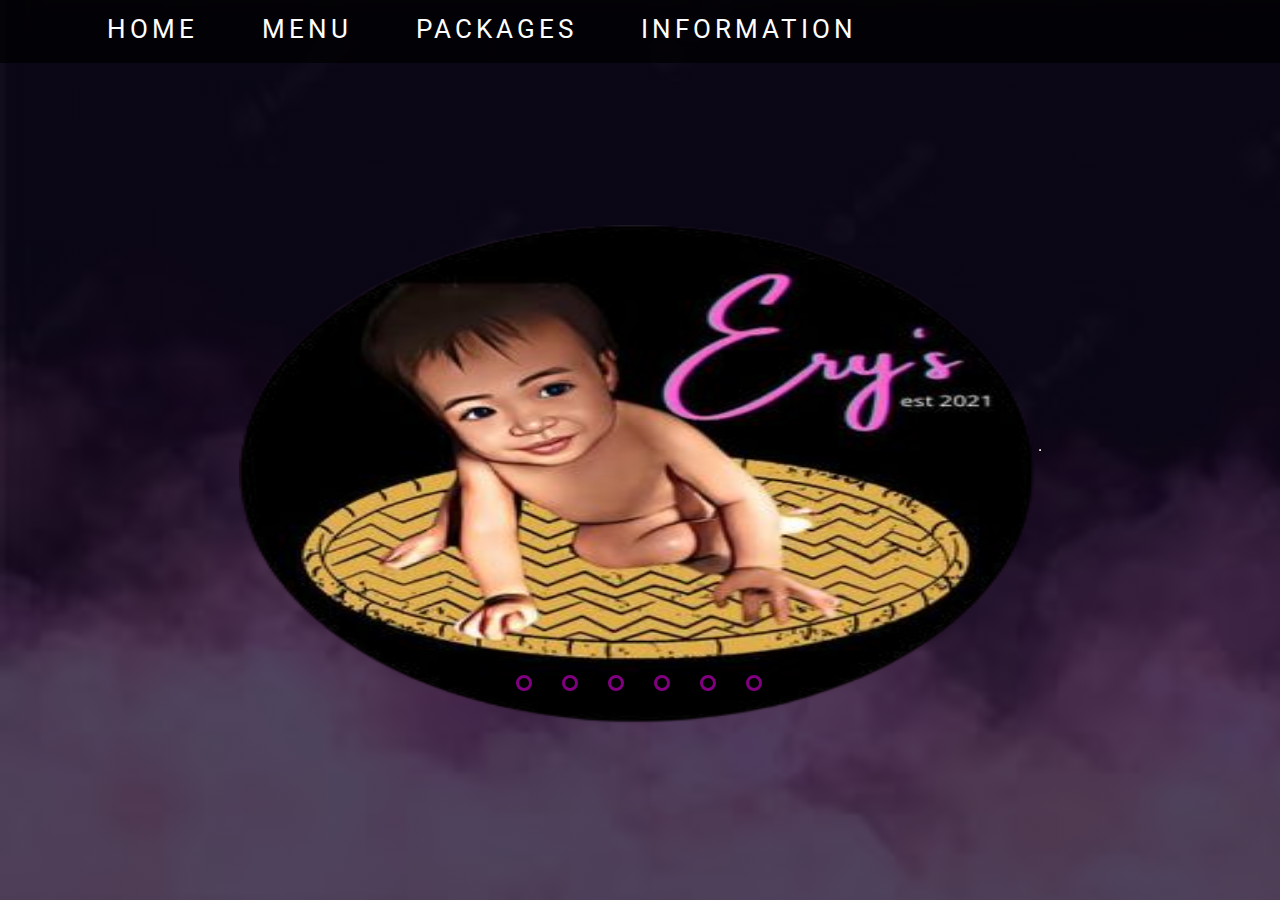
<file: index.html>
<!Doctype html>
<html>
<head>
	<meta charset="utf-8">
	<meta name="viewport" content="with=device-width, initial-	scale=1.0">
	 <title>Ery's - Bilao Packages</title>
	 <link rel="stylesheet" href="style.css">
	 <link rel="preconnect" href="https://fonts.googleapis.com">
<link rel="preconnect" href="https://fonts.gstatic.com" crossorigin>
<link href="https://fonts.googleapis.com/css2?family=Roboto:wght@500&display=swap" rel="stylesheet">
<style>
*{
	z-index: 1;
}
.slider{
    width: 800px;
    height: 550px;
    border-radius: 10px;
    overflow: hidden;
}

.slides{
    width: 500%;
    height: 500px;
    display: flex;
}

.slides input{
    display: none;
}

.slide{
    width: 20%;
    transition: 3s;
}

.slide img{
    width: 800px;
    height: 500px;
	margin-top: 50px;
}

.navigation-manual{
    position: absolute;
    width: 800px;
    margin-top: 500px;
    display:flex;
    justify-content: center;
}

.manual-btn{
    border: 3.5px solid purple;
    padding: 5px;
    border-radius: 10px;
    cursor: pointer;
    transition: 1s;
}

.manual-btn:not(:last-child){
    margin-right: 30px;
}

.manual-btn:hover{
    border: 3.5px solid black;
    background: purple;
}

#radio1:checked ~ .first{
    margin-left: 0;
}

#radio2:checked ~ .first{
    margin-left: -20%;
}

#radio3:checked ~ .first{
    margin-left: -40%;
}

#radio4:checked ~ .first{
    margin-left: -60%;
}

#radio5:checked ~ .first{
    margin-left: -80%;
}

#radio6:checked ~ .first{
    margin-left: -100%;
}

.navigation-auto{
    position: absolute;
    display: flex;
    width: 800px;
    justify-content: center;
    margin-top: 500px;
}

.navigation-auto div{
    border: 3.5px solid black;
    padding: 5px;
    border-radius: 10px;
    transition: 1s;
}

.navigation-auto div:not(:last-child){
    margin-right: 30px;
}

#radio1:checked ~ .navigation-auto .auto-btn1{
    background: white;
}

#radio2:checked ~ .navigation-auto .auto-btn2{
    background: white;
}

#radio3:checked ~ .navigation-auto .auto-btn3{
    background: white;
}
#radio4:checked ~ .navigation-auto .auto-btn4{
    background: white;
}
#radio5:checked ~ .navigation-auto .auto-btn5{
    background: white;
}
#radio6:checked ~ .navigation-auto .auto-btn6{
    background: white;
}
</style>
</head>
<body>
	<section class="header">
		<nav>
			<div class="nav-links">
				<ul>
					<li><a href="index.html" class="active">HOME</a></li>
					<li><a href="menu.html">MENU</a></li>
					<li><a href="packages.html">PACKAGES</a></li>
					<li><a href="information.html">INFORMATION</a></li>
				</ul>
			</div>
		</nav>

	</section>
	</div>
	<section class="headers"></section>
	
	<div class="slider">
		<div class="slides">
			<input type="radio" name="radio-btn" id="radio1">
			<input type="radio" name="radio-btn" id="radio2">
			<input type="radio" name="radio-btn" id="radio3">
			<input type="radio" name="radio-btn" id="radio4">
			<input type="radio" name="radio-btn" id="radio5">
			<input type="radio" name="radio-btn" id="radio6">
			<div class="slide first">
				<img src="eryl.png" alt=""></a>
			</div>
			<div class="slide">
				<img src="fb5.jpg" alt=""></a>
			</div>
				<div class="slide">
				<img src="fb1.jpg" alt=""></a>
			</div>
				<div class="slide">
				<img src="fb2.jpg" alt=""></a>
			</div>
				<div class="slide">
				<img src="fb3.jpg" alt=""></a>
			</div>
				<div class="slide">
				<img src="fb4.jpg" alt=""></a>
			</div>
			<div class="navigation-auto">
				<div class="auto-btn1"></div>
				<div class="auto-btn2"></div>
				<div class="auto-btn3"></div>
				<div class="auto-btn4"></div>
				<div class="auto-btn5"></div>
				<div class="auto-btn6"></div>
			</div>
			<div class="navigation-manual">
				<label for="radio1" class="manual-btn"></label>
				<label for="radio2" class="manual-btn"></label>
				<label for="radio3" class="manual-btn"></label>
				<label for="radio4" class="manual-btn"></label>
				<label for="radio5" class="manual-btn"></label>
				<label for="radio6" class="manual-btn"></label>
			</div>
		</div>
	</div>
	
	<script type="text/javascript">
		var counter= 1;
		setInterval(function(){
			document.getElementById('radio' + counter).checked = true;
			counter++;
			if(counter > 4){    
				counter = 1;
			}
		},4000);
	</script>
	</body>
	<hr>
	</html>
</file>
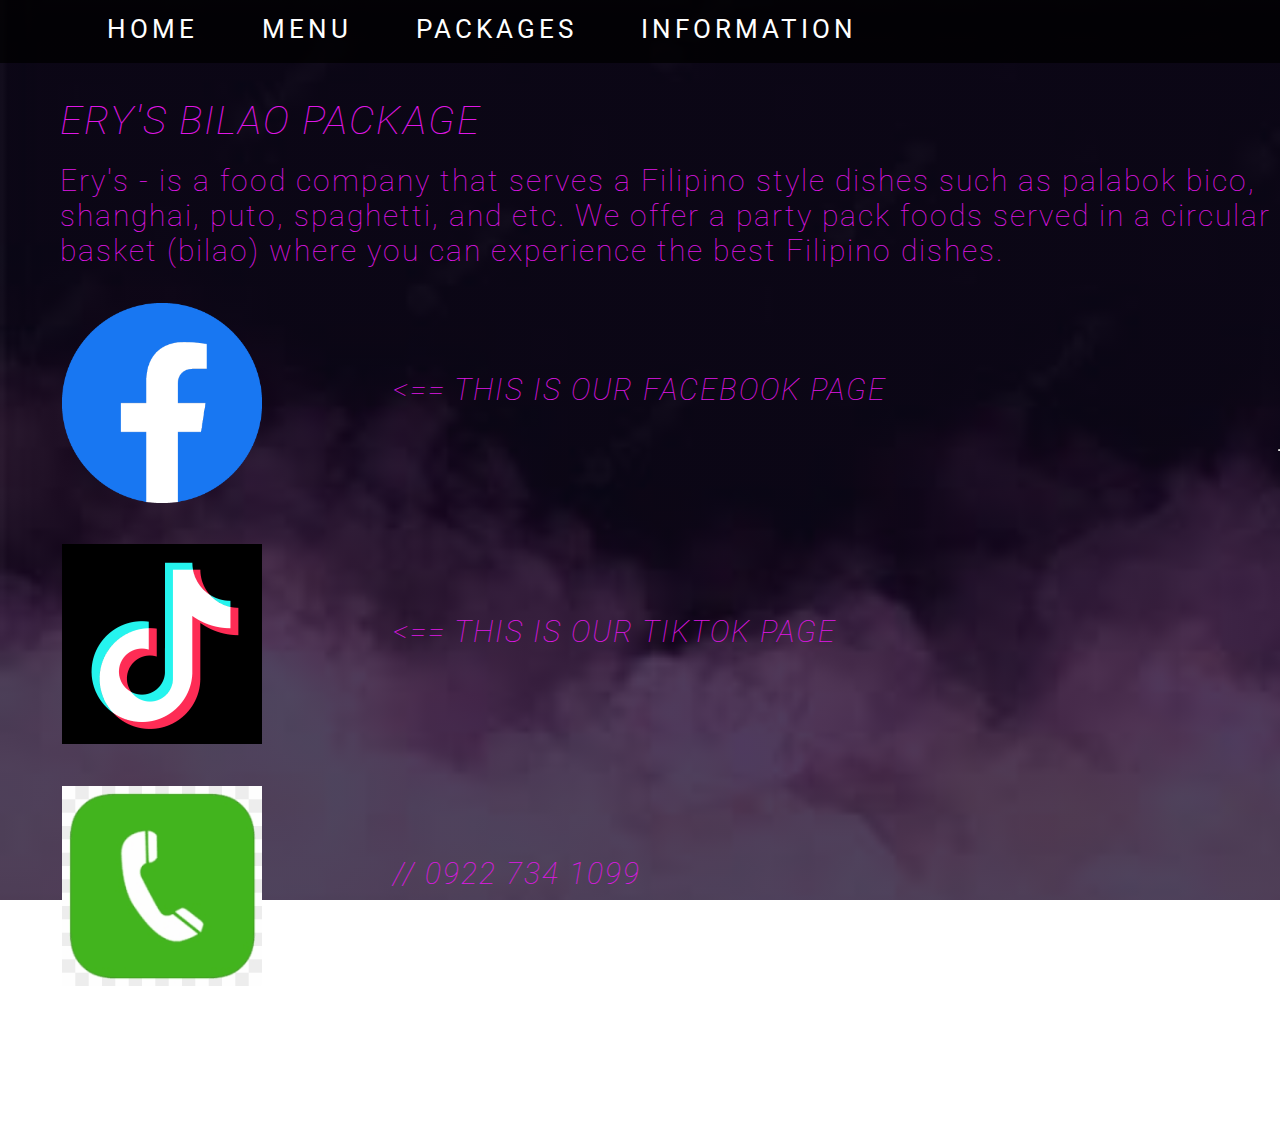
<file: information.html>
<!Doctype html>
<html>
<head>
	<meta charset="utf-8">
	<meta name="viewport" content="with=device-width, initial-	scale=1.0">
	 <title>Ery's - Bilao Packages</title>
	 <link rel="stylesheet" href="style.css">
	 <link rel="preconnect" href="https://fonts.googleapis.com">
<link rel="preconnect" href="https://fonts.gstatic.com" crossorigin>
<link href="https://fonts.googleapis.com/css2?family=Roboto:wght@500&display=swap" rel="stylesheet">
<style>
	
.headers{
	min-height: 150vh;
	background-color: black;
	background-attachment: fixed;
}
div.transbox h1{
	color: white;
	letter-spacing: 2px;
	font-weight: lighter;
}
div.transbox {
  margin: 30px;
  margin-top: -15%;
  
}
div.transbox p {
	margin-top: 1%;
	color: white;
	letter-spacing: 2px;
	font-weight: lighter
}
table img{
	margin-top: 10%;
	width: 200px;
	height: 200px;

}
table td{
	color: white;
	letter-spacing: 2px;
	font-weight: lighter;
}
.links{
	margin-top: 15%;
	z-index: 1;
}
.links td{
	color: rgb(224, 22, 231);
	font-style: oblique;
	font-size:30px;
}
.links h1{
	font-style: oblique;
	font-size: 40px;
	font-weight: lighter;
	letter-spacing: 2px;
	color: rgb(224, 22, 231);
}
.links p{
	font-size: 30px;
	font-weight: lighter;
	letter-spacing: 2px;
	color: rgb(224, 22, 231);
}

</style>
</head>
<body>
	<section class="header">
		<nav>
			<div class="nav-links">
				<ul>
					<li><a href="index.html" class="active">HOME</a></li>
					<li><a href="menu.html">MENU</a></li>
					<li><a href="packages.html">PACKAGES</a></li>
					<li><a href="information.html">INFORMATION</a></li>
				</ul>
			</div>
		</nav>
	
	</section>
	</div>
	
<div class="background">
  <div class="transbox">
 
  </div>
  </div>
  <section class="links">
		<h1>ERY'S BILAO PACKAGE</h1><br>
		<p>Ery's - is a food company that serves a Filipino style dishes such as palabok bico, shanghai, puto, spaghetti, and etc. We offer a party pack foods served in a circular basket (bilao) where you can experience the best Filipino dishes.</p>
		
	    <table>
		<tr>
		<td valign="top" width="40%">
		<a href ="https://www.facebook.com/LabEryfooddelivery"><img src="fb.png"></a>
		</td>
		<td>
		<== THIS IS OUR FACEBOOK PAGE
		</td>
		</tr>
		<tr>
		<td valign="top" width="40%">
		<a href ="https://www.tiktok.com/@erys920"><img src="tiktok.png"></a>
		</td>
		<td>
		 <== THIS IS OUR TIKTOK PAGE
		</td>
		</tr>
		<tr>
		<td valign="top" width="40%">
		<img src="contact.png"></a>
		</td>
		<td>
		 // 0922 734 1099
		</td>
		</tr>
		</table>
		</section>
<hr>
<section class="headers"></section>
	</body>
	</html>
</file>
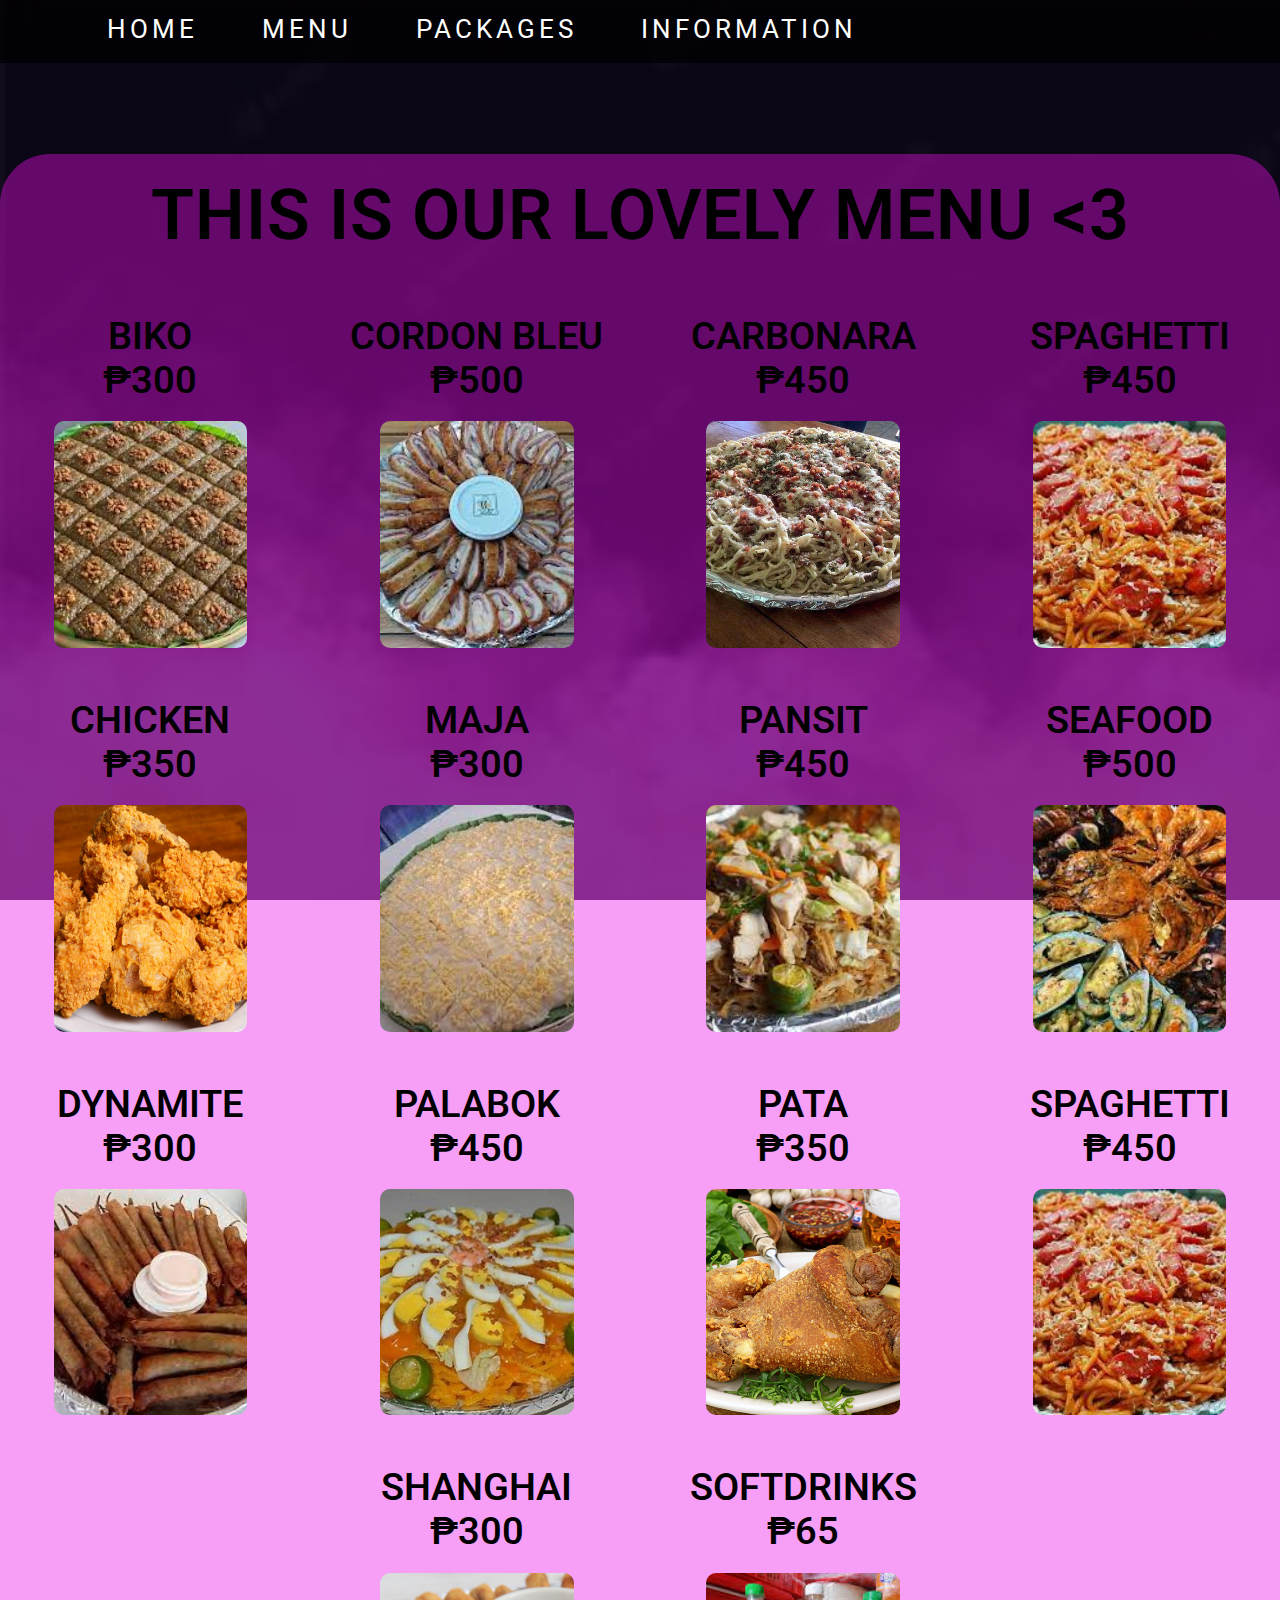
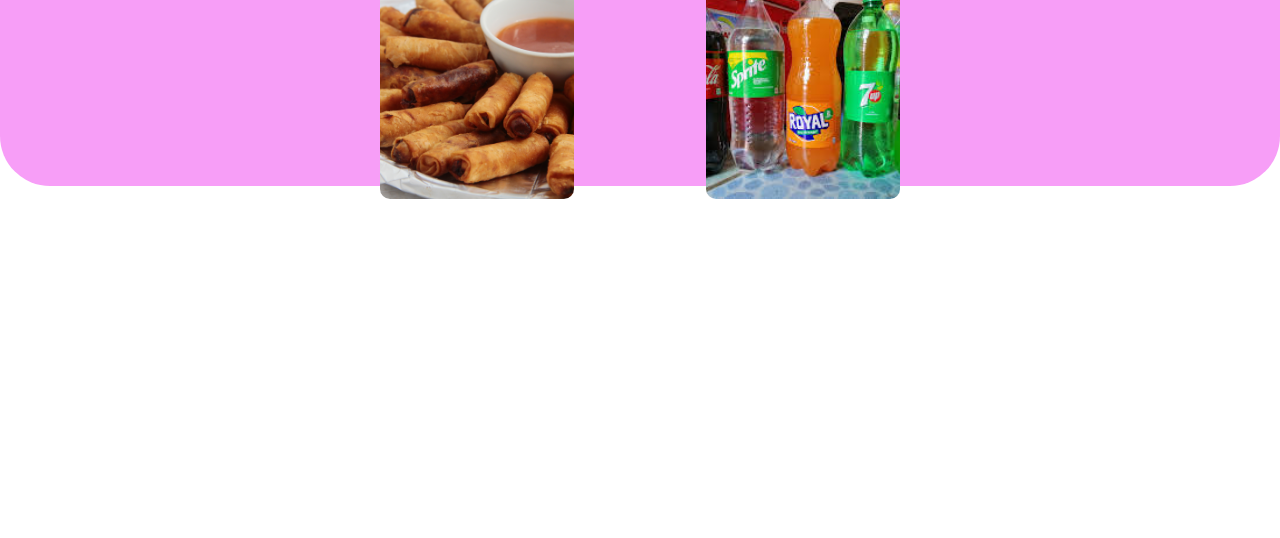
<file: menu.html>
<!Doctype html>
<html>
<head>
	<meta charset="utf-8">
	<meta name="viewport" content="with=device-width, initial-	scale=1.0">
	 <title>Ery's - Bilao Packages</title>
	 <link rel="stylesheet" href="style.css">
	 <link rel="preconnect" href="https://fonts.googleapis.com">
<link rel="preconnect" href="https://fonts.gstatic.com" crossorigin>
<link href="https://fonts.googleapis.com/css2?family=Roboto:wght@500&display=swap" rel="stylesheet">	
<style>
	.headers{
		min-height: 375vh;
		background-color: black;
		background-attachment: fixed;
	}
	.menu{
		width: 85%; 
		margin: auto;
		text-align: center;
		margin-top: 12%;
		color:rgb(0, 0, 0);
		flex-basis: 85%;
		background-color: rgb(235, 13, 235, 0.4);
		background-size: 1380px 390px;
		box-sizing: border-box;
		border-radius: 50px;
		flex: 1;
		z-index: 1;
	} 
	h1{
		margin-top: 20px;
		font-size: 70px;
		font-weight: 600;
		letter-spacing: 1px;
	}
	.food a{
		color: rgb(5, 5, 5);
		text-decoration: none;
		letter-spacing: 0.5px;

	}
	h2{
		font-weight: 550;
	}
	.bgcolor{
		margin-top: 3%;
		display: flex;
		justify-content: space-between;
	}	
	.food{
		font-size: 25px;
		flex-basis: 23.5%;
		border-radius: 10px;
		margin-bottom: 25%;
		padding: 20px 12px;
		box-sizing: border-box; 
	}
	.food img{
		width: 300px;
		height: 300px;
		margin-top: 7%;
	}
	.food span img{
            top: 20;
            left: 20;
            width: 70%;
            height: 20%;
            border-radius: 10px;
            object-fit: cover;
            transition: 0.5s;
        }
	.food span:hover img{
		transform: translateY(50px) scale(1.8);
	}
</style>
</head>
<body>
	<section class="header">
		<nav>
			<div class="nav-links">
				<ul>
					<li><a href="index.html" class="active">HOME</a></li>
					<li><a href="menu.html">MENU</a></li>
					<li><a href="packages.html">PACKAGES</a></li>
					<li><a href="information.html">INFORMATION</a></li>
				</ul>
			</div>
		</nav>
    </section>
<section class="menu">	
		<h1>THIS IS OUR LOVELY MENU <3</h1>

	<div class="bgcolor">
		<div class="food">
			<h2>BIKO<br>₱300</bt></h2>
			<span style="--i:1;"><img src="biko.jpg"></span>
			<h2><br>CHICKEN<br>₱350</h2>
			<span style="--i:2;"><img src="chicken.jpg"></span>
			<h2><br>DYNAMITE<br>₱300</h2>
			<span style="--i:3;"><img src="dynamite.jpg"></span>
		</div>
		<div class="food">
			<h2>CORDON BLEU<br>₱500</h2>	
			<span style="--i:4;"><img src="cordon.jpg"></span>
			<h2><br>MAJA<br>₱300</h2>
			<span style="--i:5;"><img src="maja.jpg"></span>
			<h2><br>PALABOK<br>₱450</h2>
			<span style="--i:6;"><img src="palabok.jpg"></span>
			<h2><br>SHANGHAI<br>₱300</h2>
			<span style="--i:7;"><img src="shanghai.jpg"></span>
		</div>
		<div class="food">
			<h2>CARBONARA<br>₱450</h2>
			<span style="--i:8;"><img src="carbonara.jpg"></span>
			<h2><br>PANSIT<br>₱450</h2>
			<span style="--i:9;"><img src="pansit.jpg"></span>
			<h2><br>PATA<br>₱350</h2>
			<span style="--i:10;"><img src="pata.jpg"></span>
			<h2><br>SOFTDRINKS<br>₱65</h2>
			<span style="--i:11;"><img src="softdrinks.jpg"></span>
		</div>
		<div class="food">
			<h2>SPAGHETTI<br>₱450</h2>
			<span style="--i:12;"><img src="spaghetti.jpg"></span>
			<h2><br>SEAFOOD<br>₱500</ve></h2>
			<span style="--i:13;"><img src="seafood.jpg"></span>
			<h2><br>SPAGHETTI<br>₱450</h2>
			<span style="--i:14;"><img src="spaghetti.jpg"></span>
		</div>
	</div>
</section>
<section class="headers"></section>
</body>
</html>
</file>
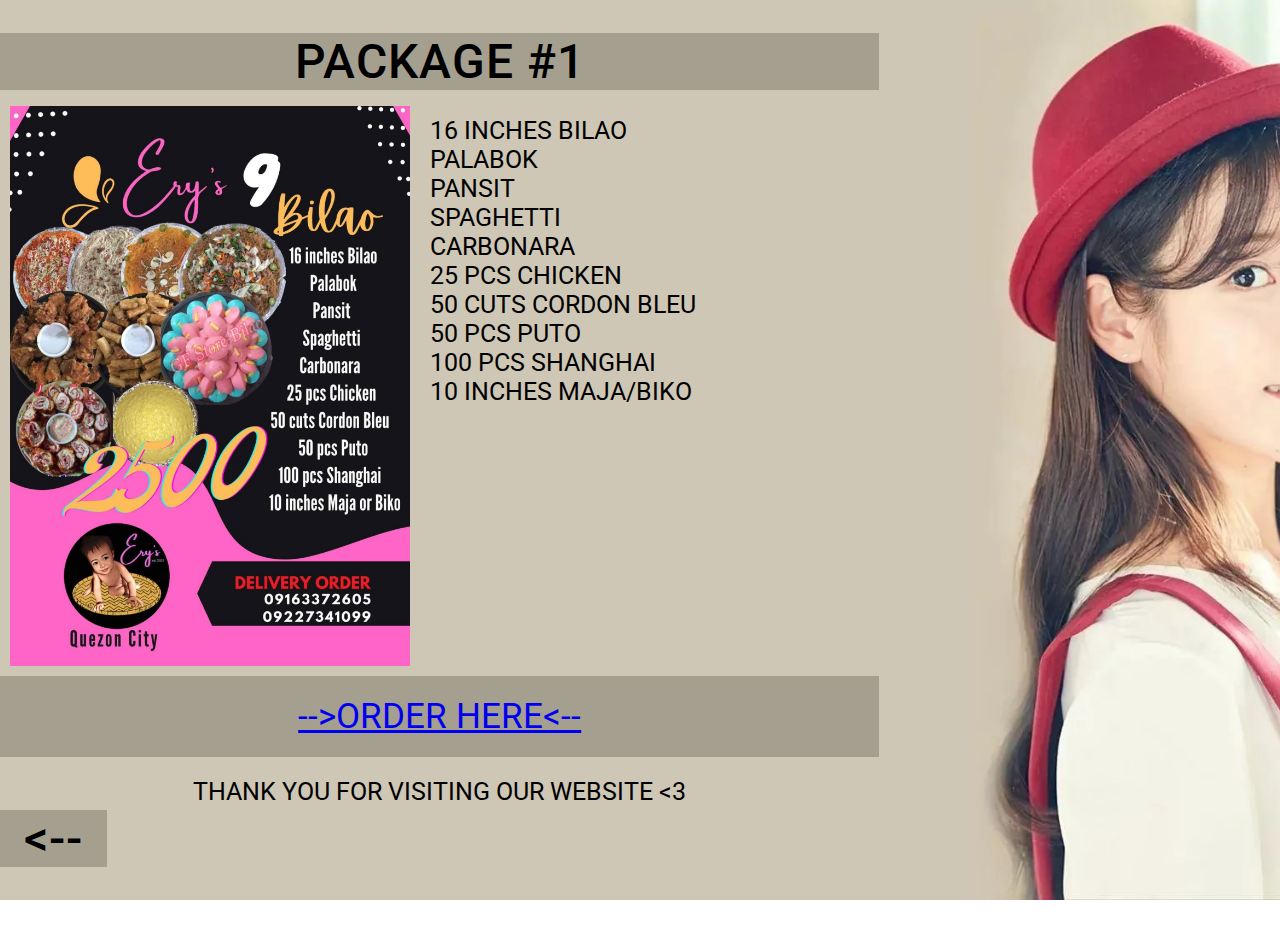
<file: p1.html>
<!Doctype html>
<html>
<head>
	<meta charset="utf-8">
	<meta name="viewport" content="with=device-width, initial-	scale=1.0">
	 <title>Description</title>
     <link rel="stylesheet" href="style.css">
     <link rel="preconnect" href="https://fonts.googleapis.com">
     <link rel="preconnect" href="https://fonts.gstatic.com" crossorigin>
     <link href="https://fonts.googleapis.com/css2?family=Roboto:wght@500&display=swap" rel="stylesheet"> 
     <style>
    body{
        justify-content: left;
        align-items: top;
    }
    .headers{
		min-height: 110vh;
		width: 100%;
		/* background-position: right; */
		background-size: cover;
		background-image: url(IUIUIUIU.webp);
		z-index: -1;
		background-attachment: fixed;
	}
    .design{
		color:black;
		justify-content: center;
	}
	.design h1{
		margin-top: 1%;
		margin-bottom: 1%;
        margin-right: -65%;
		font-weight: 500;
		letter-spacing: 1px;
		font-size: 48px; 
		background: rgba(0, 0, 0, 0.2);
        text-align: center;
	}
	.design p{
		font-size: 25px;
        margin-right: -65%;
		flex-basis: 85%;
		padding: 20px 20px;
		text-align: top;
		box-sizing: border-box; 
        color: black;
	}
    
    .design img{
		width:400px;
        align-items: flex;
        float:left;
        margin-right:20px;
        margin-left: 10px;
        margin-top: 10px;
	}
    </style>
    <body>
        <section class="headers"></section>	
        <section class="design">
            <h1>PACKAGE #1</h1>
            <img src="p1.jpg">
            <p>16 INCHES BILAO<br>PALABOK<br>PANSIT<br>SPAGHETTI<br>CARBONARA 
            <br>25 PCS CHICKEN<br>50 CUTS CORDON BLEU<br>50 PCS PUTO<br>100 PCS SHANGHAI<br>10 INCHES MAJA/BIKO</p>
            <p style=background:rgba(0,0,0,0.2);text-align:center;font-size:35px;margin-right:-65%;margin-top:250px;><a href="https://www.facebook.com/LabEryfooddelivery">-->ORDER HERE<--</a></p>
            <p style=text-align:center;>THANK YOU FOR VISITING OUR WEBSITE <3</p>
            <h1 style=margin-right:80%;margin-top:-3%;><a href="packages.html" style=text-decoration:none;color:black;><--</a></h1>
        </section>
    </body>
</html>
</file>
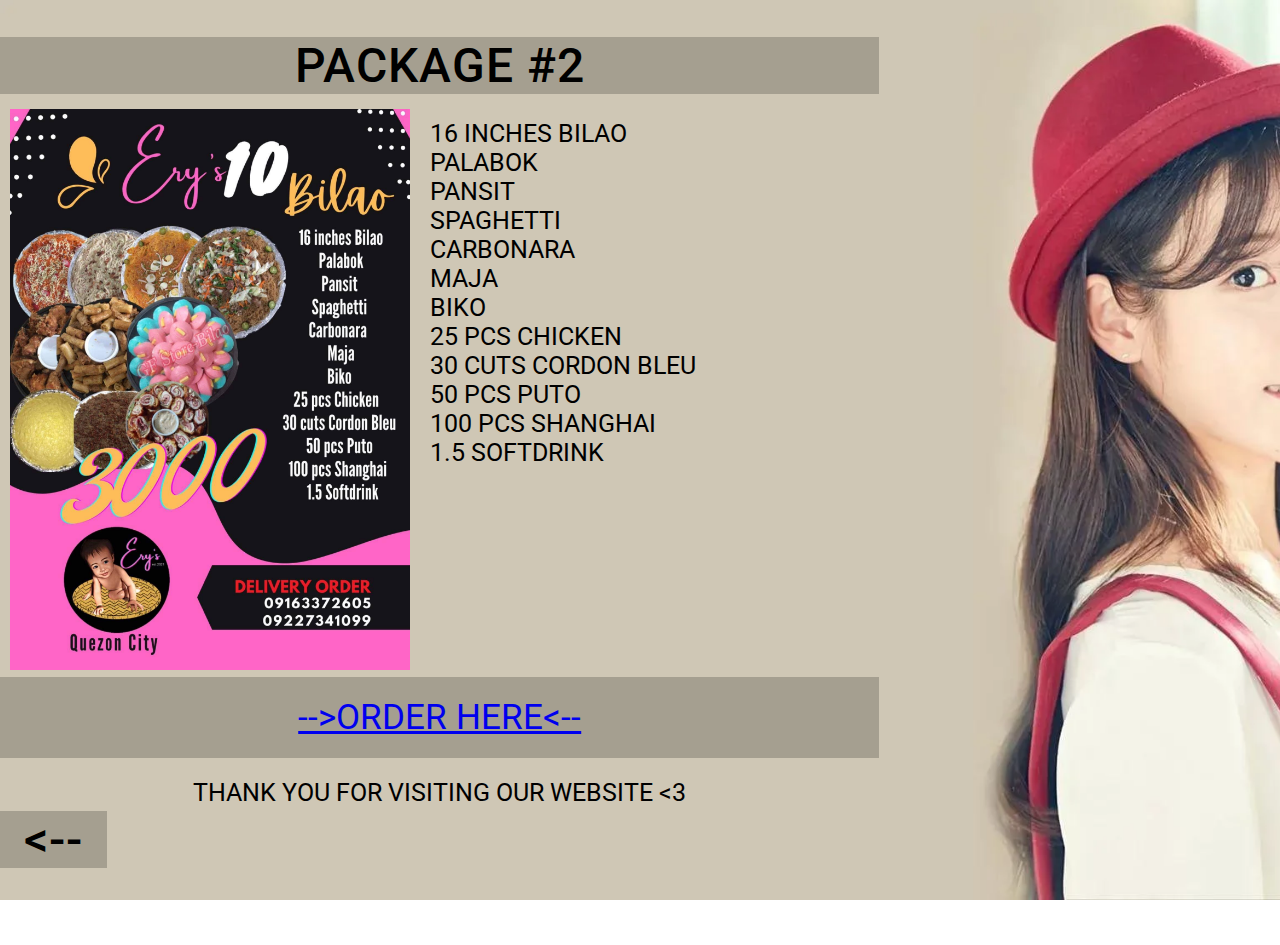
<file: p2.html>
<!Doctype html>
<html>
<head>
	<meta charset="utf-8">
	<meta name="viewport" content="with=device-width, initial-	scale=1.0">
	 <title>Description</title>
     <link rel="stylesheet" href="style.css">
     <link rel="preconnect" href="https://fonts.googleapis.com">
     <link rel="preconnect" href="https://fonts.gstatic.com" crossorigin>
     <link href="https://fonts.googleapis.com/css2?family=Roboto:wght@500&display=swap" rel="stylesheet"> 
     <style>
    body{
        justify-content: left;
        align-items: top;
    }
    .headers{
		min-height: 110vh;
		width: 100%;
		/* background-position: right; */
		background-size: cover;
		background-image: url(IUIUIUIU.webp);
		z-index: -1;
		background-attachment: fixed;
	}
    .design{
		color:black;
		justify-content: center;
	}
	.design h1{
		margin-top: 2%;
		margin-bottom: 1%;
        margin-right: -65%;
		font-weight: 500;
		letter-spacing: 1px;
		font-size: 48px; 
		background: rgba(0, 0, 0, 0.2);
        text-align: center;
	}
	.design p{
		font-size: 25px;
        margin-right: -65%;
		flex-basis: 85%;
		padding: 20px 20px;
		text-align: top;
		box-sizing: border-box; 
        color: black;
	}
    
    .design img{
		width:400px;
        align-items: flex;
        float:left;
        margin-right:20px;
        margin-left: 10px;
        margin-top: 10px;
	}
    </style>
    <body>
        <section class="headers"></section>	
        <section class="design">
            <h1>PACKAGE #2</h1>
            <img src="p2.jpg">
            <p>16 INCHES BILAO<br>PALABOK<br>PANSIT<br>SPAGHETTI<br>CARBONARA 
            <br>MAJA<br>BIKO<br>25 PCS CHICKEN<br>30 CUTS CORDON BLEU<br>50 PCS PUTO
            <br>100 PCS SHANGHAI<br>1.5 SOFTDRINK</p>
            <p style=background:rgba(0,0,0,0.2);text-align:center;font-size:35px;margin-right:-65%;margin-top:190px;><a href="https://www.facebook.com/LabEryfooddelivery">-->ORDER HERE<--</a></p>
            <p style=text-align:center;>THANK YOU FOR VISITING OUR WEBSITE <3</p>  
            <h1 style=margin-right:80%;margin-top:-3%;><a href="packages.html" style=text-decoration:none;color:black;><--</a></h1>
        </section>
    </body>
</html>
</file>
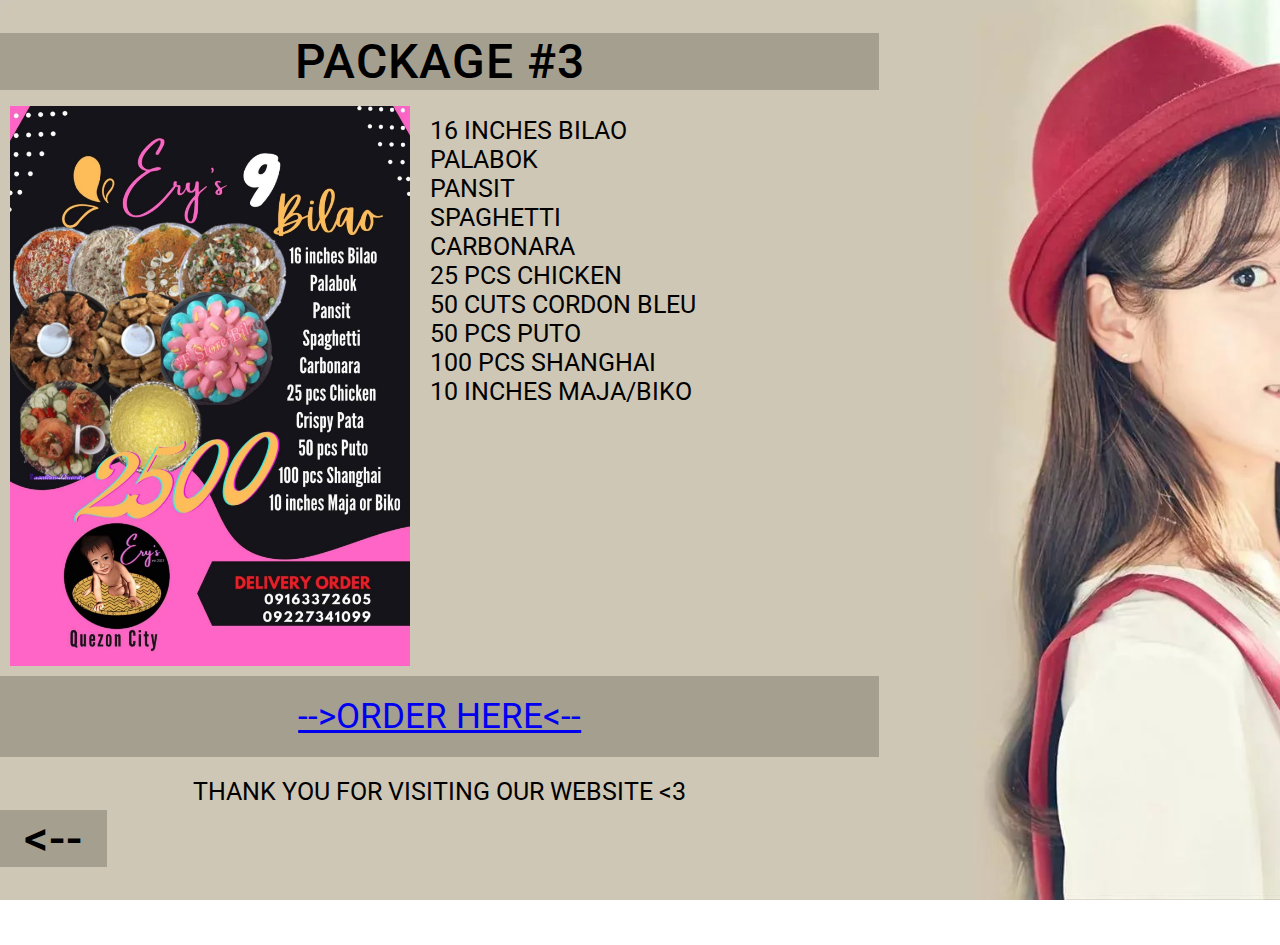
<file: p3.html>
<!Doctype html>
<html>
<head>
	<meta charset="utf-8">
	<meta name="viewport" content="with=device-width, initial-	scale=1.0">
	 <title>Description</title>
     <link rel="stylesheet" href="style.css">
     <link rel="preconnect" href="https://fonts.googleapis.com">
     <link rel="preconnect" href="https://fonts.gstatic.com" crossorigin>
     <link href="https://fonts.googleapis.com/css2?family=Roboto:wght@500&display=swap" rel="stylesheet"> 
     <style>
    body{
        justify-content: left;
        align-items: top;
    }
    .headers{
		min-height: 110vh;
		width: 100%;
		/* background-position: right; */
		background-size: cover;
		background-image: url(IUIUIUIU.webp);
		z-index: -1;
		background-attachment: fixed;
	}
    .design{
		color:black;
		justify-content: center;
	}
	.design h1{
		margin-top: 1%;
		margin-bottom: 1%;
        margin-right: -65%;
		font-weight: 500;
		letter-spacing: 1px;
		font-size: 48px; 
		background: rgba(0, 0, 0, 0.2);
        text-align: center;
	}
	.design p{
		font-size: 25px;
        margin-right: -65%;
		flex-basis: 85%;
		padding: 20px 20px;
		text-align: top;
		box-sizing: border-box; 
        color: black;
	}
    
    .design img{
		width:400px;
        align-items: flex;
        float:left;
        margin-right:20px;
        margin-left: 10px;
        margin-top: 10px;
	}
    </style>
    <body>
        <section class="headers"></section>	
        <section class="design">
            <h1>PACKAGE #3</h1>
            <img src="p3.jpg">
            <p>16 INCHES BILAO<br>PALABOK<br>PANSIT<br>SPAGHETTI<br>CARBONARA 
            <br>25 PCS CHICKEN<br>50 CUTS CORDON BLEU<br>50 PCS PUTO<br>100 PCS SHANGHAI<br>10 INCHES MAJA/BIKO</p>
            <p style=background:rgba(0,0,0,0.2);text-align:center;font-size:35px;margin-right:-65%;margin-top:250px;><a href="https://www.facebook.com/LabEryfooddelivery">-->ORDER HERE<--</a></p>
            <p style=text-align:center;>THANK YOU FOR VISITING OUR WEBSITE <3</p>  
            <h1 style=margin-right:80%;margin-top:-3%;><a href="packages.html" style=text-decoration:none;color:black;><--</a></h1>
        </section>
    </body>
</html>
</file>
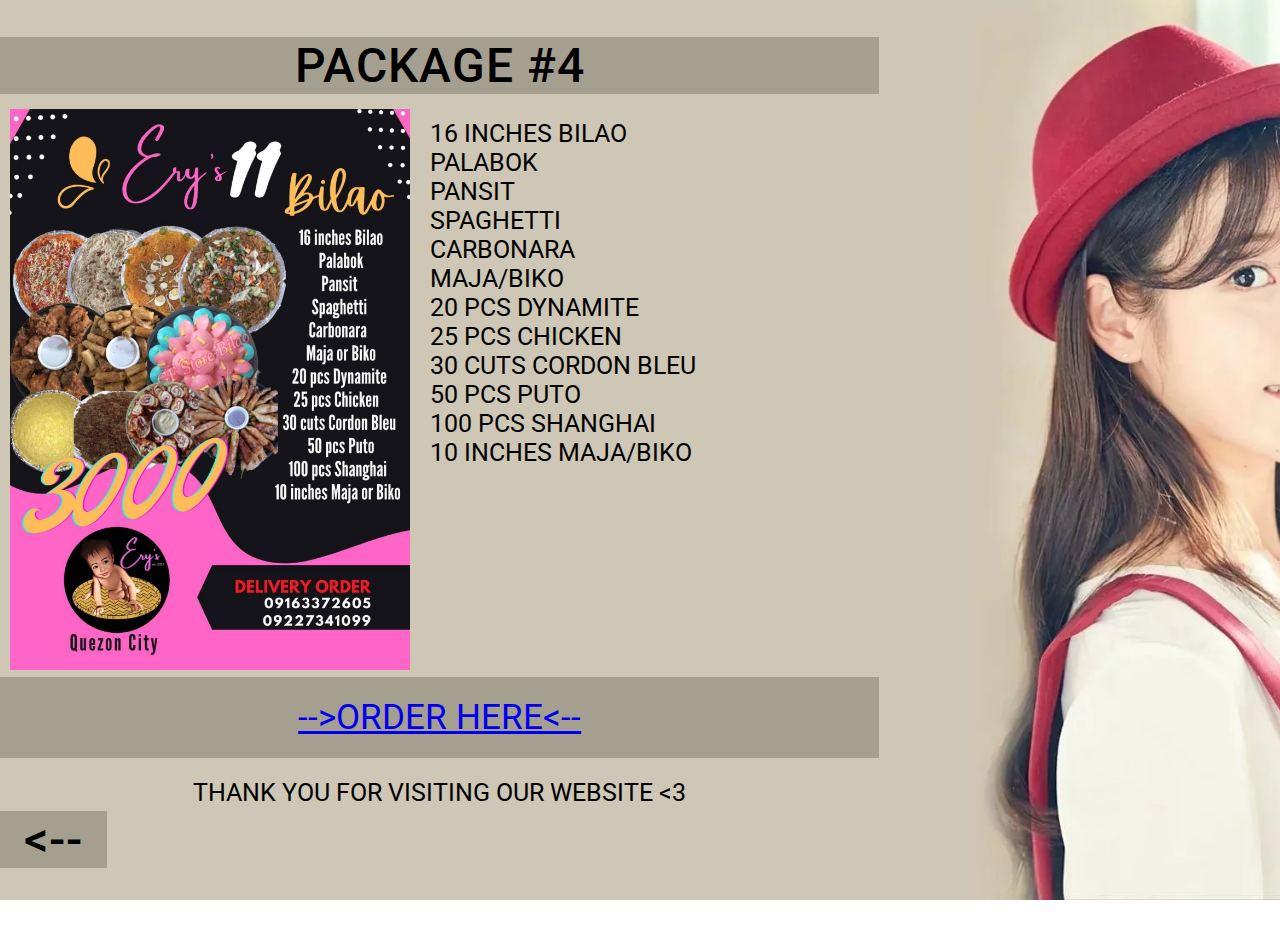
<file: p4.html>
<!Doctype html>
<html>
<head>
	<meta charset="utf-8">
	<meta name="viewport" content="with=device-width, initial-	scale=1.0">
	 <title>Description</title>
     <link rel="stylesheet" href="style.css">
     <link rel="preconnect" href="https://fonts.googleapis.com">
     <link rel="preconnect" href="https://fonts.gstatic.com" crossorigin>
     <link href="https://fonts.googleapis.com/css2?family=Roboto:wght@500&display=swap" rel="stylesheet"> 
     <style>
    body{
        justify-content: left;
        align-items: top;
    }
    .headers{
		min-height: 110vh;
		width: 100%;
		/* background-position: right; */
		background-size: cover;
		background-image: url(IUIUIUIU.webp);
		z-index: -1;
		background-attachment: fixed;
	}
    .design{
		color:black;
		justify-content: center;
	}
	.design h1{
		margin-top: 2%;
		margin-bottom: 1%;
        margin-right: -65%;
		font-weight: 500;
		letter-spacing: 1px;
		font-size: 48px; 
		background: rgba(0, 0, 0, 0.2);
        text-align: center;
	}
	.design p{
		font-size: 25px;
        margin-right: -65%;
		flex-basis: 85%;
		padding: 20px 20px;
		text-align: top;
		box-sizing: border-box; 
        color: black;
	}
    
    .design img{
		width:400px;
        align-items: flex;
        float:left;
        margin-right:20px;
        margin-left: 10px;
        margin-top: 10px;
	}
    </style>
    <body>
        <section class="headers"></section>	
        <section class="design">
            <h1>PACKAGE #4</h1>
            <img src="p4.jpg">
            <p>16 INCHES BILAO<br>PALABOK<br>PANSIT<br>SPAGHETTI<br>CARBONARA 
            <br>MAJA/BIKO<br>20 PCS DYNAMITE<br>25 PCS CHICKEN<br>30 CUTS CORDON BLEU<br>50 PCS PUTO
            <br>100 PCS SHANGHAI<br>10 INCHES MAJA/BIKO</p>
            <p style=background:rgba(0,0,0,0.2);text-align:center;font-size:35px;margin-right:-65%;margin-top:190px;><a href="https://www.facebook.com/LabEryfooddelivery">-->ORDER HERE<--</a></p>
            <p style=text-align:center;>THANK YOU FOR VISITING OUR WEBSITE <3</p>  
            <h1 style=margin-right:80%;margin-top:-3%;><a href="packages.html" style=text-decoration:none;color:black;><--</a></h1>
        </section>
    </body>
</html>
</file>
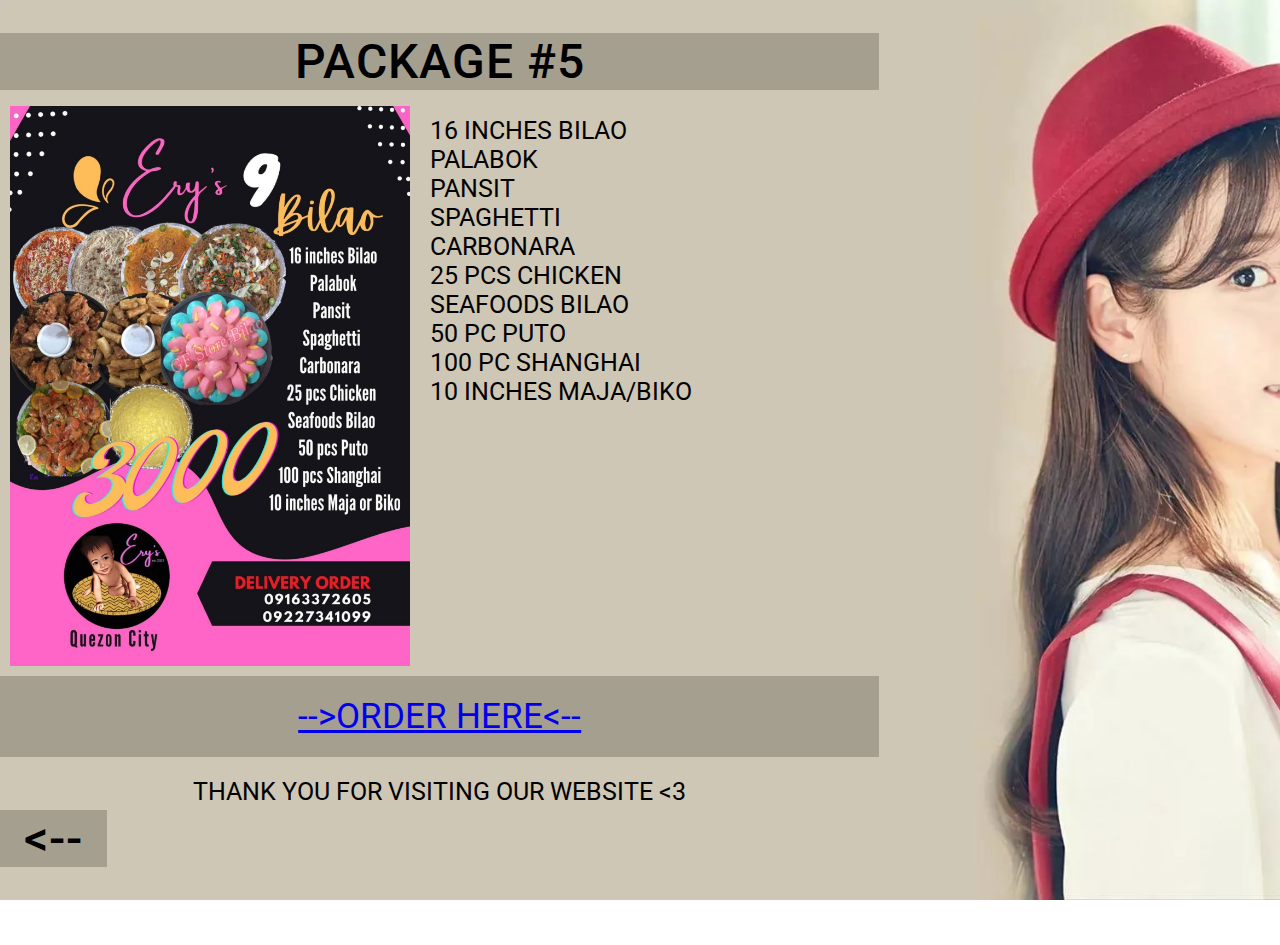
<file: p5.html>
<!Doctype html>
<html>
<head>
	<meta charset="utf-8">
	<meta name="viewport" content="with=device-width, initial-	scale=1.0">
	 <title>Description</title>
     <link rel="stylesheet" href="style.css">
     <link rel="preconnect" href="https://fonts.googleapis.com">
     <link rel="preconnect" href="https://fonts.gstatic.com" crossorigin>
     <link href="https://fonts.googleapis.com/css2?family=Roboto:wght@500&display=swap" rel="stylesheet"> 
     <style>
    body{
        justify-content: left;
        align-items: top;
    }
    .headers{
		min-height: 110vh;
		width: 100%;
		/* background-position: right; */
		background-size: cover;
		background-image: url(IUIUIUIU.webp);
		z-index: -1;
		background-attachment: fixed;
	}
    .design{
		color:black;
		justify-content: center;
	}
	.design h1{
		margin-top: 1%;
		margin-bottom: 1%;
        margin-right: -65%;
		font-weight: 500;
		letter-spacing: 1px;
		font-size: 48px; 
		background: rgba(0, 0, 0, 0.2);
        text-align: center;
	}
	.design p{
		font-size: 25px;
        margin-right: -65%;
		flex-basis: 85%;
		padding: 20px 20px;
		text-align: top;
		box-sizing: border-box; 
        color: black;
	}
    
    .design img{
		width:400px;
        align-items: flex;
        float:left;
        margin-right:20px;
        margin-left: 10px;
        margin-top: 10px;
	}
    </style>
    <body>
        <section class="headers"></section>	
        <section class="design">
            <h1>PACKAGE #5</h1>
            <img src="p5.jpg">
            <p>16 INCHES BILAO<br>PALABOK<br>PANSIT<br>SPAGHETTI<br>CARBONARA 
            <br>25 PCS CHICKEN<br>SEAFOODS BILAO<br>50 PC PUTO<br>100 PC SHANGHAI<br>10 INCHES MAJA/BIKO</p>
            <p style=background:rgba(0,0,0,0.2);text-align:center;font-size:35px;margin-right:-65%;margin-top:250px;><a href="https://www.facebook.com/LabEryfooddelivery">-->ORDER HERE<--</a></p>
            <p style=text-align:center;>THANK YOU FOR VISITING OUR WEBSITE <3</p>  
            <h1 style=margin-right:80%;margin-top:-3%;><a href="packages.html" style=text-decoration:none;color:black;><--</a></h1>
        </section>
    </body>
</html>
</file>
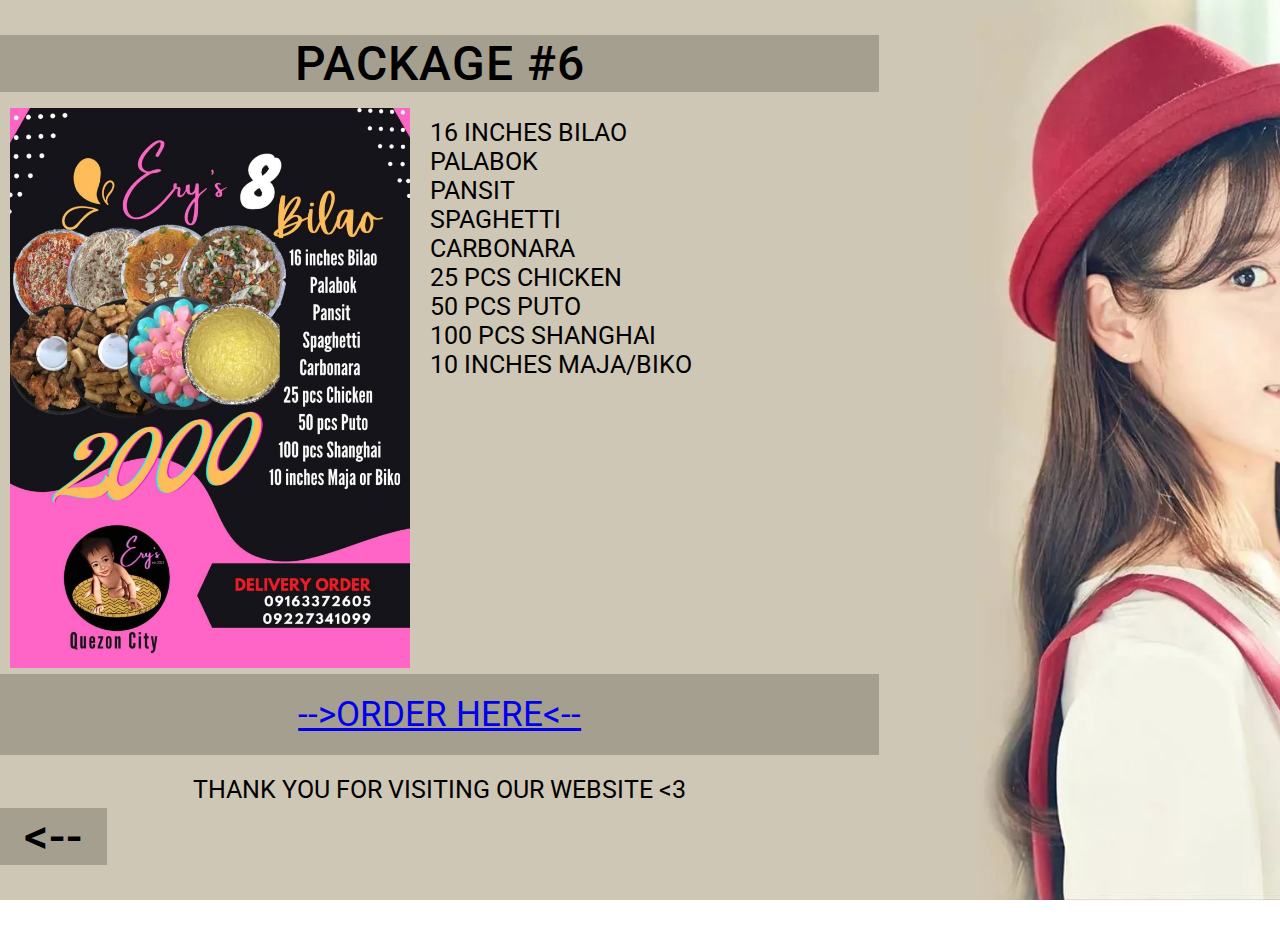
<file: p6.html>
<!Doctype html>
<html>
<head>
	<meta charset="utf-8">
	<meta name="viewport" content="with=device-width, initial-	scale=1.0">
	 <title>Description</title>
     <link rel="stylesheet" href="style.css">
     <link rel="preconnect" href="https://fonts.googleapis.com">
     <link rel="preconnect" href="https://fonts.gstatic.com" crossorigin>
     <link href="https://fonts.googleapis.com/css2?family=Roboto:wght@500&display=swap" rel="stylesheet"> 
     <style>
    body{
        justify-content: left;
        align-items: top;
    }
    .headers{
		min-height: 110vh;
		width: 100%;
		/* background-position: right; */
		background-size: cover;
		background-image: url(IUIUIUIU.webp);
		z-index: -1;
		background-attachment: fixed;
	}
    .design{
		color:black;
		justify-content: center;
	}
	.design h1{
		margin-top: 1%;
		margin-bottom: 1%;
        margin-right: -65%;
		font-weight: 500;
		letter-spacing: 1px;
		font-size: 48px; 
		background: rgba(0, 0, 0, 0.2);
        text-align: center;
	}
	.design p{
		font-size: 25px;
        margin-right: -65%;
		flex-basis: 85%;
		padding: 20px 20px;
		text-align: top;
		box-sizing: border-box; 
        color: black;
	}
    
    .design img{
		width:400px;
        align-items: flex;
        float:left;
        margin-right:20px;
        margin-left: 10px;
        margin-top: 10px;
	}
    </style>
    <body>
        <section class="headers"></section>	
        <section class="design">
            <h1>PACKAGE #6</h1>
            <img src="p6.jpg">
            <p>16 INCHES BILAO<br>PALABOK<br>PANSIT<br>SPAGHETTI<br>CARBONARA 
            <br>25 PCS CHICKEN<br>50 PCS PUTO<br>100 PCS SHANGHAI<br>10 INCHES MAJA/BIKO</p>
            <p style=background:rgba(0,0,0,0.2);text-align:center;font-size:35px;margin-right:-65%;margin-top:275px;><a href="https://www.facebook.com/LabEryfooddelivery">-->ORDER HERE<--</a></p>
            <p style=text-align:center;>THANK YOU FOR VISITING OUR WEBSITE <3</p>  
            <h1 style=margin-right:80%;margin-top:-3%;><a href="packages.html" style=text-decoration:none;color:black;><--</a></h1>
        </section>
    </body>
</html>
</file>
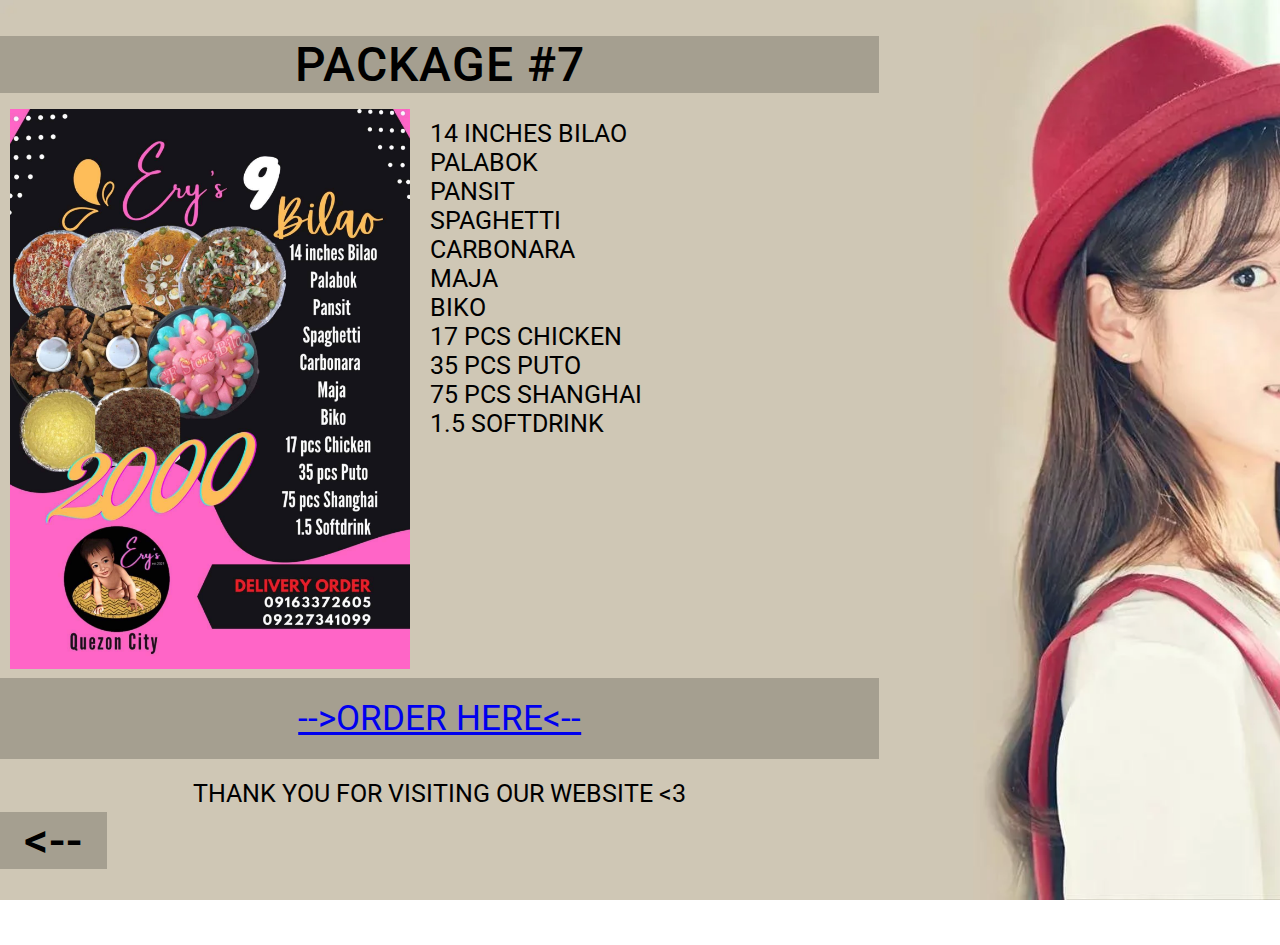
<file: p7.html>
<!Doctype html>
<html>
<head>
	<meta charset="utf-8">
	<meta name="viewport" content="with=device-width, initial-	scale=1.0">
	 <title>Description</title>
     <link rel="stylesheet" href="style.css">
     <link rel="preconnect" href="https://fonts.googleapis.com">
     <link rel="preconnect" href="https://fonts.gstatic.com" crossorigin>
     <link href="https://fonts.googleapis.com/css2?family=Roboto:wght@500&display=swap" rel="stylesheet"> 
     <style>
    body{
        justify-content: left;
        align-items: top;
    }
    .headers{
		min-height: 110vh;
		width: 100%;
		/* background-position: right; */
		background-size: cover;
		background-image: url(IUIUIUIU.webp);
		z-index: -1;
		background-attachment: fixed;
	}
    .design{
		color:rgb(0, 0, 0);
		justify-content: center;
	}
	.design h1{
		margin-top: 2%;
		margin-bottom: 1%;
        margin-right: -65%;
		font-weight: 500;
		letter-spacing: 1px;
		font-size: 48px; 
		background: rgba(0, 0, 0, 0.2);
        text-align: center;
	}
	.design p{
		font-size: 25px;
        margin-right: -65%;
		flex-basis: 85%;
		padding: 20px 20px;
		text-align: top;
		box-sizing: border-box; 
        color: rgb(0, 0, 0);
	}
    
    .design img{
		width:400px;
        align-items: flex;
        float:left;
        margin-right:20px;
        margin-left: 10px;
        margin-top: 10px;
	}
    </style>
    <body>
        <section class="headers"></section>	
        <section class="design">
            <h1>PACKAGE #7</h1>
            <img src="p7.jpg">
            <p>14 INCHES BILAO<br>PALABOK<br>PANSIT<br>SPAGHETTI<br>CARBONARA 
            <br>MAJA<br>BIKO<br>17 PCS CHICKEN<br>35 PCS PUTO<br>75 PCS SHANGHAI<br>1.5 SOFTDRINK</p>
            <p style=background:rgba(0,0,0,0.2);text-align:center;font-size:35px;margin-right:-65%;margin-top:220px;><a href="https://www.facebook.com/LabEryfooddelivery">-->ORDER HERE<--</a></p>
            <p style=text-align:center;>THANK YOU FOR VISITING OUR WEBSITE <3</p>  
            <h1 style=margin-right:80%;margin-top:-3%;><a href="packages.html" style=text-decoration:none;color:black;><--</a></h1>
        </section>
    </body>
</html>
</file>
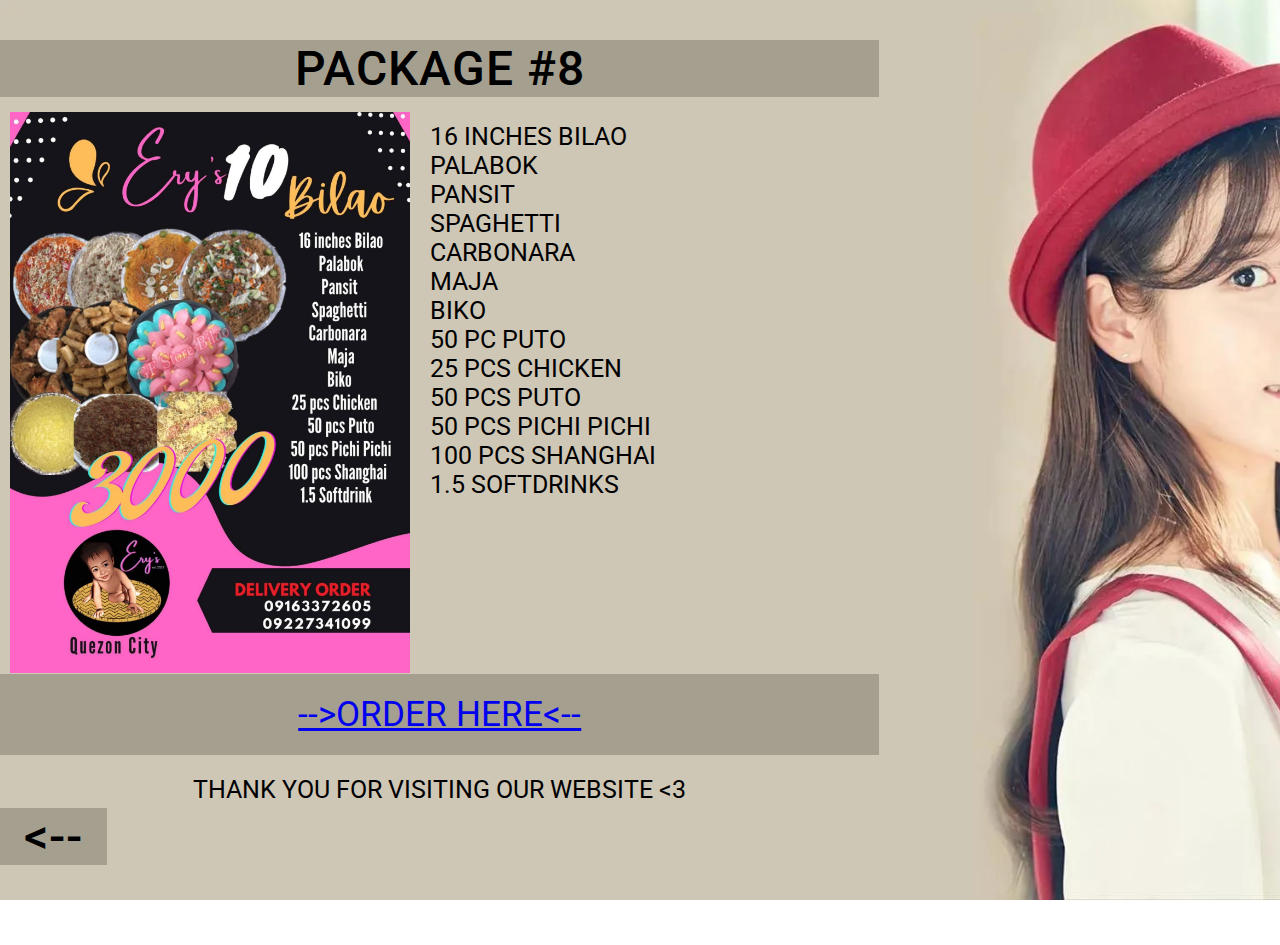
<file: p8.html>
<!Doctype html>
<html>
<head>
	<meta charset="utf-8">
	<meta name="viewport" content="with=device-width, initial-	scale=1.0">
	 <title>Description</title>
     <link rel="stylesheet" href="style.css">
     <link rel="preconnect" href="https://fonts.googleapis.com">
     <link rel="preconnect" href="https://fonts.gstatic.com" crossorigin>
     <link href="https://fonts.googleapis.com/css2?family=Roboto:wght@500&display=swap" rel="stylesheet"> 
     <style>
    body{
        justify-content: left;
        align-items: top;
    }
    .headers{
		min-height: 110vh;
		width: 100%;
		/* background-position: right; */
		background-size: cover;
		background-image: url(IUIUIUIU.webp);
		z-index: -1;
		background-attachment: fixed;
	}
    .design{
		color:black;
		justify-content: center;
	}
	.design h1{
		margin-top: 2%;
		margin-bottom: 1%;
        margin-right: -65%;
		font-weight: 500;
		letter-spacing: 1px;
		font-size: 48px; 
		background: rgba(0, 0, 0, 0.2);
        text-align: center;
	}
	.design p{
		font-size: 25px;
        margin-right: -65%;
		flex-basis: 85%;
		padding: 20px 20px;
		text-align: top;
		box-sizing: border-box; 
        color: black;
	}
    
    .design img{
		width:400px;
        align-items: flex;
        float:left;
        margin-right:20px;
        margin-left: 10px;
        margin-top: 10px;
	}
    </style>
    <body>
        <section class="headers"></section>	
        <section class="design">
            <h1>PACKAGE #8</h1>
            <img src="p8.jpg">
            <p>16 INCHES BILAO<br>PALABOK<br>PANSIT<br>SPAGHETTI<br>CARBONARA 
            <br>MAJA<br>BIKO<br>50 PC PUTO<br>25 PCS CHICKEN<br>50 PCS PUTO
            <br>50 PCS PICHI PICHI<br>100 PCS SHANGHAI<br>1.5 SOFTDRINKS</p>
            <p style=background:rgba(0,0,0,0.2);text-align:center;font-size:35px;margin-right:-65%;margin-top:155px;><a href="https://www.facebook.com/LabEryfooddelivery">-->ORDER HERE<--</a></p>
            <p style=text-align:center;>THANK YOU FOR VISITING OUR WEBSITE <3</p>  
            <h1 style=margin-right:80%;margin-top:-3%;><a href="packages.html" style=text-decoration:none;color:black;><--</a></h1>
        </section>
    </body>
</html>
</file>
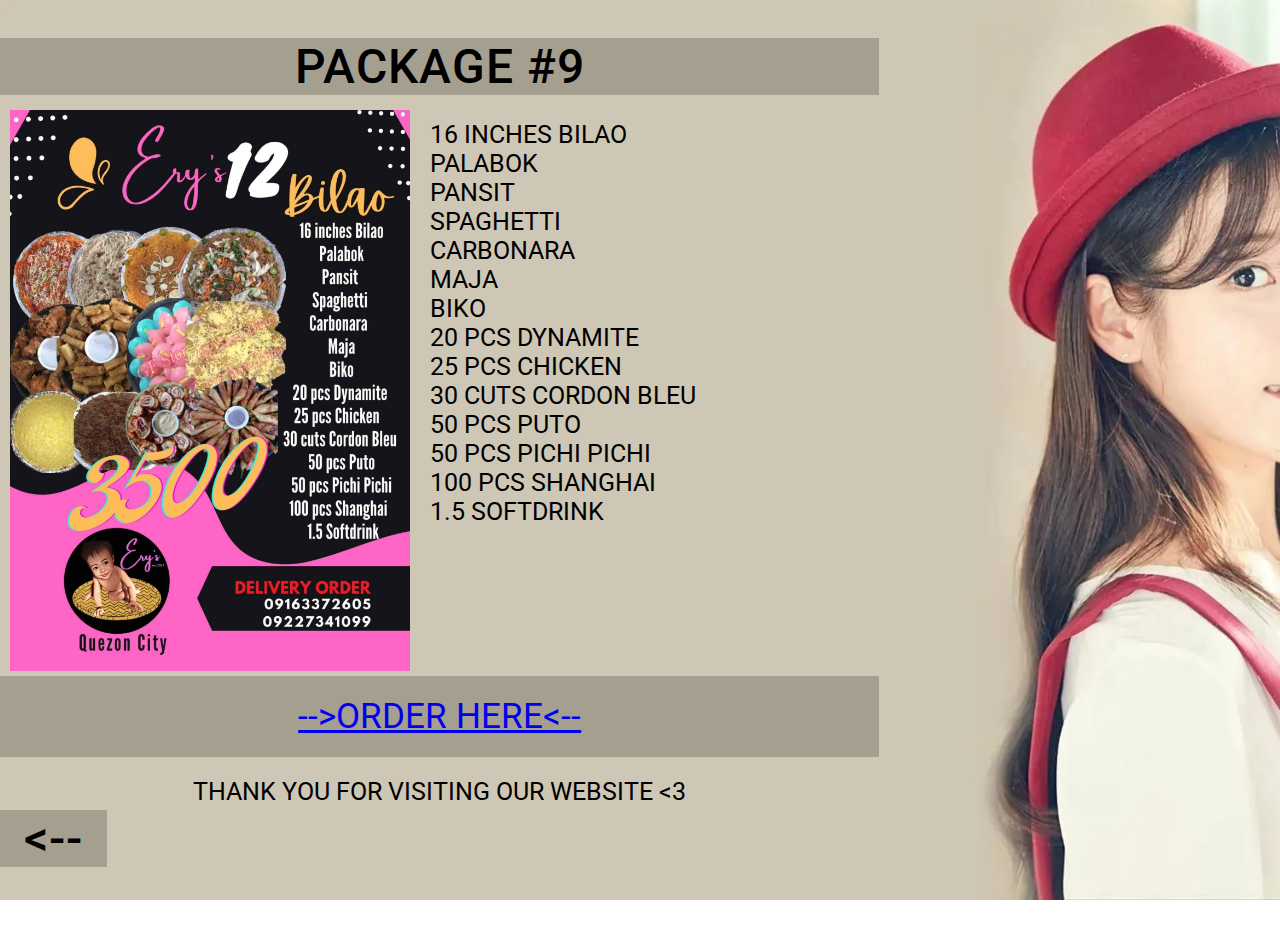
<file: p9.html>
<!Doctype html>
<html>
<head>
	<meta charset="utf-8">
	<meta name="viewport" content="with=device-width, initial-	scale=1.0">
	 <title>Description</title>
     <link rel="stylesheet" href="style.css">
     <link rel="preconnect" href="https://fonts.googleapis.com">
     <link rel="preconnect" href="https://fonts.gstatic.com" crossorigin>
     <link href="https://fonts.googleapis.com/css2?family=Roboto:wght@500&display=swap" rel="stylesheet"> 
     <style>
    body{
        justify-content: left;
        align-items: top;
    }
    .headers{
		min-height: 110vh;
		width: 100%;
		/* background-position: right; */
		background-size: cover;
		background-image: url(IUIUIUIU.webp);
		z-index: -1;
		background-attachment: fixed;
	}
    .design{
		color:black;
		justify-content: center;
	}
	.design h1{
		margin-top: 2%;
		margin-bottom: 1%;
        margin-right: -65%;
		font-weight: 500;
		letter-spacing: 1px;
		font-size: 48px; 
		background: rgba(0, 0, 0, 0.2);
        text-align: center;
	}
	.design p{
		font-size: 25px;
        margin-right: -65%;
		flex-basis: 85%;
		padding: 20px 20px;
		text-align: top;
		box-sizing: border-box; 
        color: black;
	}
    
    .design img{
		width:400px;
        align-items: flex;
        float:left;
        margin-right:20px;
        margin-left: 10px;
        margin-top: 10px;
	}
    </style>
    <body>
        <section class="headers"></section>	
        <section class="design">
            <h1>PACKAGE #9</h1>
            <img src="p9.jpg">
            <p>16 INCHES BILAO<br>PALABOK<br>PANSIT<br>SPAGHETTI<br>CARBONARA 
            <br>MAJA<br>BIKO<br>20 PCS DYNAMITE<br>25 PCS CHICKEN<br>30 CUTS CORDON BLEU<br>50 PCS PUTO<br>50 PCS PICHI PICHI
            <br>100 PCS SHANGHAI<br>1.5 SOFTDRINK</p>
            <p style=background:rgba(0,0,0,0.2);text-align:center;font-size:35px;margin-right:-65%;margin-top:130px;><a href="https://www.facebook.com/LabEryfooddelivery">-->ORDER HERE<--</a></p>
            <p style=text-align:center;>THANK YOU FOR VISITING OUR WEBSITE <3</p>  
            <h1 style=margin-right:80%;margin-top:-3%;><a href="packages.html" style=text-decoration:none;color:black;><--</a></h1>
        </section>
    </body>
</html>
</file>
<file: style.css>
*{
	margin: 0;
	padding: 0;
	font-family: 'Roboto', sans-serif;
	scroll-behavior: smooth;
}
body{
    height: 100vh;
    display: flex;
	justify-content: center;
	align-items: center;
}
.header{
	min-height: 100vh;
	width: 100%;
	background-position: right;
	background-size: cover;
	position: absolute;
}
.headers{
	min-height: 100vh;
	width: 100%;
	background-size: cover;
	position:absolute;
	background-image: linear-gradient(rgba(4,9,30,0.7),rgba(4,9,30,0.7)),url(bg2.jpg);
	z-index: -1;
}
nav{
	display: flex;
	padding: 0.5% 6%;
	justify-content: space-between;
	align-items: center;
	background: rgba(0, 0, 0, 0.75)
}
nav img{
	width: 75px;
}
.nav-links{
	flex: 1;
}
.nav-links ul li{
	list-style:none;
	display: inline-block;
	padding: 8px 30px;
	position:relative;
	letter-spacing: 4px;
}
.nav-settings ul li{
	list-style:none;
	position:relative;
}
.nav-links ul li a{
	color: #fff;
	text-decoration: none;
	font-size: 26px;
}
.nav-settings ul li::after{
	width: 0%;
	content: '';
}
.nav-settings ul li:hover::after{
	content:'';
	width: 75%;
	height: 4px;
	transition: 0.2s;
	color:#fff;
	position: absolute;
}
.nav-links ul li::after{
	content:'';
	width: 0%;
	height: 4px;
	background: #ffffff;
	display: block;
	margin: auto;
	transition: 0.2s;
}
.nav-links ul li:hover::after{
	width: 100%;
	content:'';
}

.picture{
	text-align: center;
	background-color: white;
	height: 59;
}
.picture p{
	color: black;
	text-align: middle;
}
.picture img{
	animation: waow .00001s infinite linear;
}
@keyframes waow{
	from{
		transform: rotate(0deg);
	}
	to{
		transform: rotate(360deg);
	}
}
</file>
